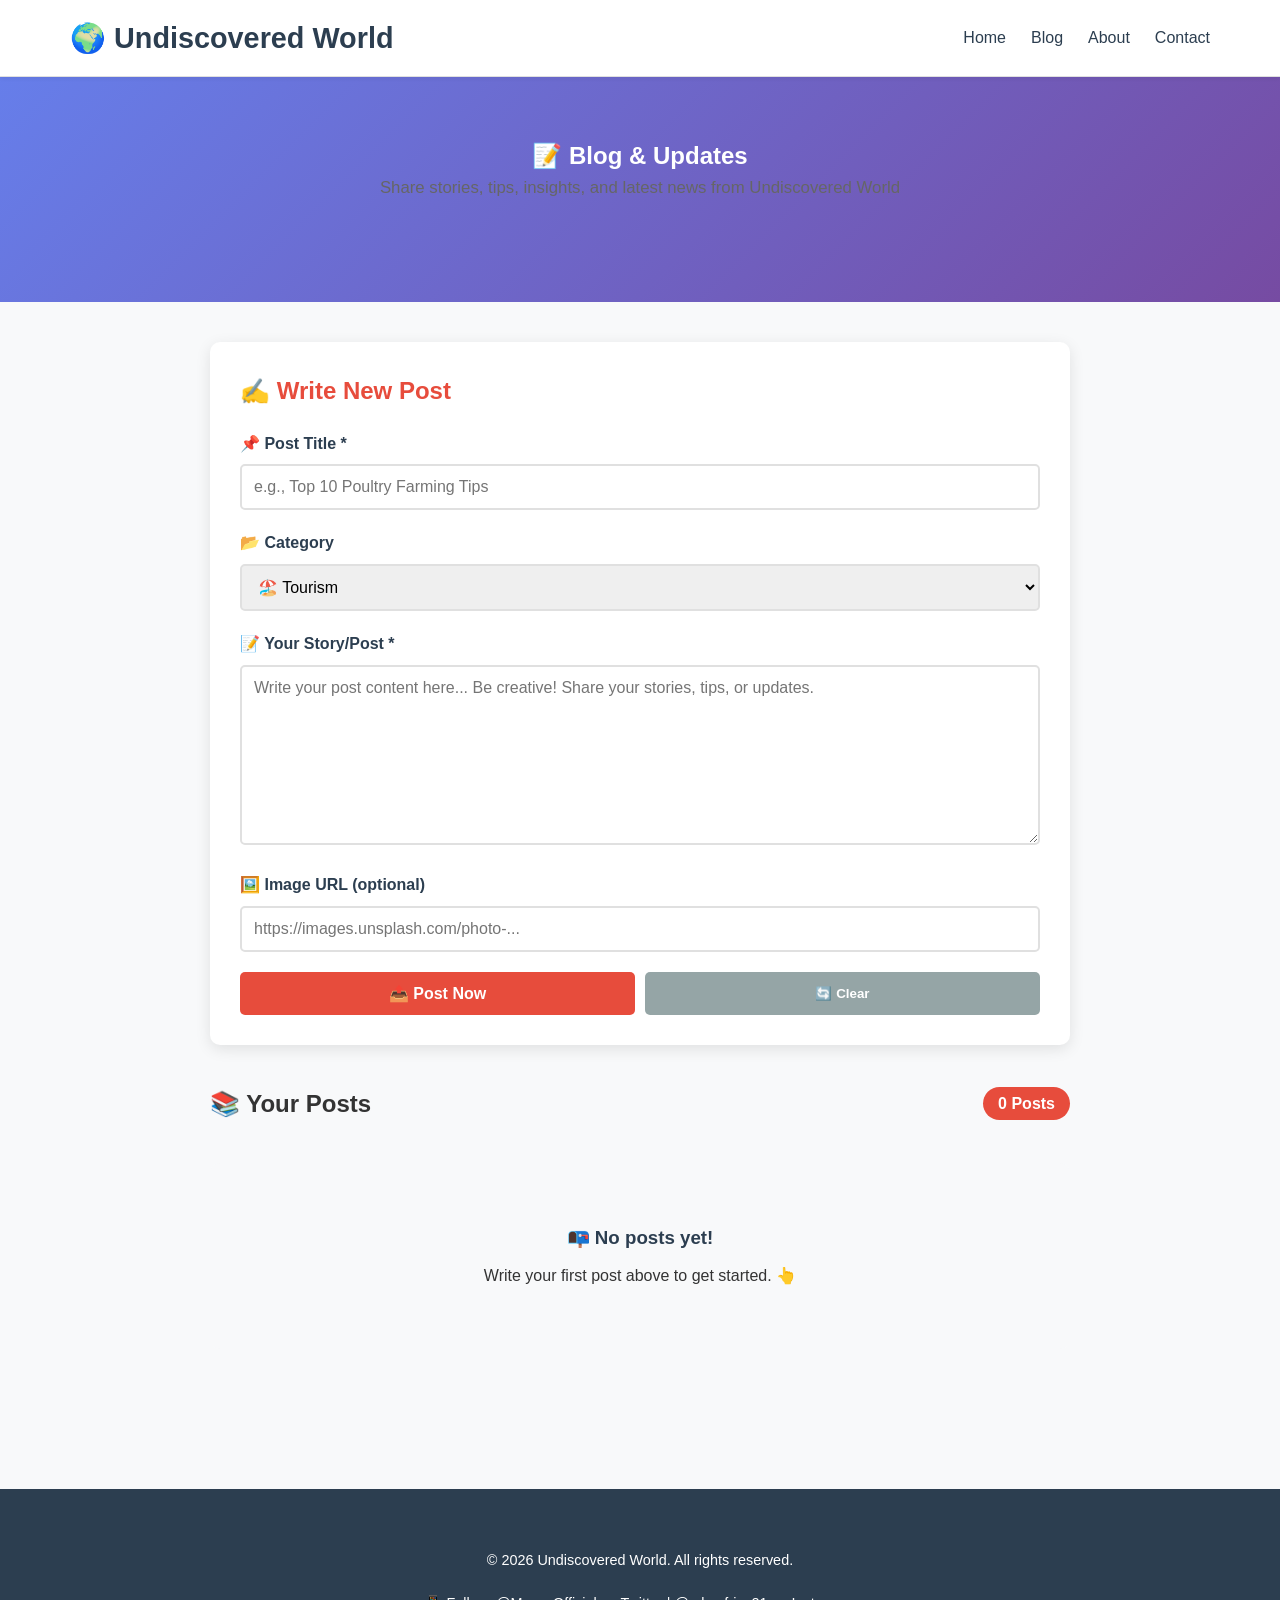
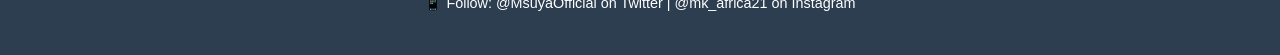
<file: blog.html>
<!DOCTYPE html>
<html lang="en">

<head>
    <meta charset="UTF-8">
    <meta name="viewport" content="width=device-width, initial-scale=1.0">
    <title>Blog - Undiscovered World</title>
    <link rel="stylesheet" href="styles.css">
    <style>
        .blog-hero {
            background: linear-gradient(135deg, #667eea 0%, #764ba2 100%);
            color: white;
            padding: 60px 30px;
            text-align: center;
            animation: fadeInDown 0.8s ease-out;
        }

        .blog-container {
            max-width: 900px;
            margin: 0 auto;
            padding: 40px 20px;
        }

        /* New Post Form */
        .new-post-form {
            background: white;
            padding: 30px;
            border-radius: 10px;
            margin-bottom: 40px;
            box-shadow: 0 4px 15px rgba(0, 0, 0, 0.1);
            animation: slideUp 0.6s ease-out;
        }

        .new-post-form h2 {
            color: #e74c3c;
            margin-bottom: 20px;
            display: flex;
            align-items: center;
            gap: 10px;
        }

        .form-group {
            margin-bottom: 20px;
            animation: slideUp 0.6s ease-out;
        }

        .form-group:nth-child(2) {
            animation-delay: 0.1s;
        }

        .form-group:nth-child(3) {
            animation-delay: 0.2s;
        }

        .form-group:nth-child(4) {
            animation-delay: 0.3s;
        }

        .form-group:nth-child(5) {
            animation-delay: 0.4s;
        }

        .form-group label {
            display: block;
            margin-bottom: 8px;
            font-weight: 600;
            color: #2c3e50;
        }

        .form-group input[type="text"],
        .form-group textarea,
        .form-group select {
            width: 100%;
            padding: 12px;
            border: 2px solid #e0e0e0;
            border-radius: 5px;
            font-size: 1rem;
            font-family: inherit;
            transition: border-color 0.3s;
        }

        .form-group input[type="text"]:focus,
        .form-group textarea:focus,
        .form-group select:focus {
            outline: none;
            border-color: #e74c3c;
            box-shadow: 0 0 0 3px rgba(231, 76, 60, 0.1);
        }

        .form-group textarea {
            resize: vertical;
            min-height: 180px;
        }

        .form-actions {
            display: flex;
            gap: 10px;
            margin-top: 20px;
        }

        .btn-post {
            flex: 1;
            padding: 12px 20px;
            background: #e74c3c;
            color: white;
            border: none;
            border-radius: 5px;
            cursor: pointer;
            font-weight: 600;
            font-size: 1rem;
            transition: all 0.3s;
            animation: glow 2s infinite;
        }

        .btn-post:hover {
            background: #c0392b;
            animation: heartbeat 0.6s ease-in-out;
        }

        .btn-reset {
            flex: 1;
            padding: 12px 20px;
            background: #95a5a6;
            color: white;
            border: none;
            border-radius: 5px;
            cursor: pointer;
            font-weight: 600;
        }

        .btn-reset:hover {
            background: #7f8c8d;
        }

        /* Posts Display */
        .posts-header {
            display: flex;
            justify-content: space-between;
            align-items: center;
            margin-bottom: 30px;
            flex-wrap: wrap;
            gap: 15px;
        }

        .posts-count {
            background: #e74c3c;
            color: white;
            padding: 8px 15px;
            border-radius: 20px;
            font-weight: 600;
        }

        .sort-select {
            padding: 8px 12px;
            border: 2px solid #e0e0e0;
            border-radius: 5px;
            cursor: pointer;
        }

        .blog-post {
            background: white;
            padding: 30px;
            border-radius: 10px;
            margin-bottom: 25px;
            box-shadow: 0 4px 10px rgba(0, 0, 0, 0.1);
            transition: all 0.3s;
            animation: zoomIn 0.5s ease-out;
            border-left: 5px solid #e74c3c;
        }

        .blog-post:hover {
            transform: translateY(-5px);
            box-shadow: 0 8px 20px rgba(0, 0, 0, 0.15);
        }

        .blog-post-header {
            margin-bottom: 15px;
        }

        .blog-post h2 {
            color: #2c3e50;
            margin: 0 0 8px 0;
            font-size: 1.6rem;
        }

        .blog-post-meta {
            display: flex;
            justify-content: space-between;
            align-items: center;
            flex-wrap: wrap;
            gap: 10px;
            font-size: 0.9rem;
            color: #999;
        }

        .blog-post-date {
            background: #ecf0f1;
            padding: 4px 10px;
            border-radius: 3px;
        }

        .blog-post-category {
            background: #e74c3c;
            color: white;
            padding: 4px 10px;
            border-radius: 3px;
            font-size: 0.85rem;
        }

        .blog-post-content {
            margin: 20px 0;
            line-height: 1.8;
            color: #333;
            font-size: 1.05rem;
        }

        .blog-post img {
            width: 100%;
            height: auto;
            border-radius: 8px;
            margin-bottom: 20px;
            max-height: 400px;
            object-fit: cover;
        }

        .blog-post-actions {
            display: flex;
            gap: 10px;
            margin-top: 20px;
            padding-top: 20px;
            border-top: 1px solid #e0e0e0;
        }

        .btn-edit {
            padding: 8px 15px;
            background: #3498db;
            color: white;
            border: none;
            border-radius: 5px;
            cursor: pointer;
            flex: 1;
            transition: all 0.3s;
        }

        .btn-edit:hover {
            background: #2980b9;
        }

        .btn-delete {
            padding: 8px 15px;
            background: #e74c3c;
            color: white;
            border: none;
            border-radius: 5px;
            cursor: pointer;
            flex: 1;
            transition: all 0.3s;
        }

        .btn-delete:hover {
            background: #c0392b;
        }

        .no-posts {
            text-align: center;
            padding: 40px;
            color: #999;
        }

        .no-posts p {
            font-size: 1.1rem;
        }

        /* Empty State */
        .empty-state {
            text-align: center;
            padding: 60px 20px;
            background: #f8f9fa;
            border-radius: 10px;
            margin: 40px 0;
        }

        .empty-state h3 {
            color: #2c3e50;
            margin-bottom: 10px;
        }

        /* Modal for edit */
        .modal {
            display: none;
            position: fixed;
            z-index: 1000;
            left: 0;
            top: 0;
            width: 100%;
            height: 100%;
            background-color: rgba(0, 0, 0, 0.5);
            animation: fadeIn 0.3s;
        }

        .modal-content {
            background-color: #fefefe;
            margin: 50px auto;
            padding: 30px;
            border-radius: 10px;
            width: 90%;
            max-width: 600px;
            max-height: 90vh;
            overflow-y: auto;
            animation: slideUp 0.3s;
        }

        .modal-header {
            display: flex;
            justify-content: space-between;
            align-items: center;
            margin-bottom: 20px;
        }

        .modal-header h2 {
            margin: 0;
            color: #e74c3c;
        }

        .close-modal {
            font-size: 2rem;
            font-weight: bold;
            cursor: pointer;
            color: #999;
        }

        .close-modal:hover {
            color: #2c3e50;
        }

        /* Responsive */
        @media (max-width: 768px) {
            .blog-container {
                padding: 20px 10px;
            }

            .new-post-form {
                padding: 20px;
            }

            .blog-post {
                padding: 20px;
            }

            .blog-post h2 {
                font-size: 1.3rem;
            }

            .form-actions {
                flex-direction: column;
            }

            .posts-header {
                flex-direction: column;
                align-items: flex-start;
            }

            .blog-post-meta {
                flex-direction: column;
                align-items: flex-start;
            }
        }

        @keyframes fadeInDown {
            from {
                opacity: 0;
                transform: translateY(-30px);
            }

            to {
                opacity: 1;
                transform: translateY(0);
            }
        }

        @keyframes slideUp {
            from {
                opacity: 0;
                transform: translateY(30px);
            }

            to {
                opacity: 1;
                transform: translateY(0);
            }
        }

        @keyframes zoomIn {
            from {
                opacity: 0;
                transform: scale(0.9);
            }

            to {
                opacity: 1;
                transform: scale(1);
            }
        }

        @keyframes fadeIn {
            from {
                opacity: 0;
            }

            to {
                opacity: 1;
            }
        }

        @keyframes glow {

            0%,
            100% {
                box-shadow: 0 0 5px rgba(231, 76, 60, 0.5);
            }

            50% {
                box-shadow: 0 0 20px rgba(231, 76, 60, 0.9);
            }
        }

        @keyframes heartbeat {

            0%,
            100% {
                transform: scale(1);
            }

            25% {
                transform: scale(1.1);
            }

            50% {
                transform: scale(1);
            }
        }
    </style>
</head>

<body>

    <!-- Header -->
    <header class="header">
        <div class="container">
            <h1 class="logo">🌍 Undiscovered World</h1>
            <nav>
                <ul class="nav-links">
                    <li><a href="index.html">Home</a></li>
                    <li><a href="blog.html">Blog</a></li>
                    <li><a href="about.html">About</a></li>
                    <li><a href="contact.html">Contact</a></li>
                </ul>
            </nav>
        </div>
    </header>

    <!-- Hero Section -->
    <section class="blog-hero">
        <div class="container">
            <h1>📝 Blog & Updates</h1>
            <p>Share stories, tips, insights, and latest news from Undiscovered World</p>
        </div>
    </section>

    <!-- Main Content -->
    <div class="blog-container">

        <!-- Write New Post Form -->
        <div class="new-post-form">
            <h2>✍️ Write New Post</h2>
            <form id="blogForm" onsubmit="addPost(event)">

                <div class="form-group">
                    <label for="postTitle">📌 Post Title *</label>
                    <input type="text" id="postTitle" placeholder="e.g., Top 10 Poultry Farming Tips" required>
                </div>

                <div class="form-group">
                    <label for="postCategory">📂 Category</label>
                    <select id="postCategory">
                        <option value="Tourism">🏖️ Tourism</option>
                        <option value="Culture">🎭 Culture</option>
                        <option value="Food">🍽️ Food & Cuisine</option>
                        <option value="Poultry">🐔 Poultry & Livestock</option>
                        <option value="Language">🗣️ Language</option>
                        <option value="Update">📰 Update</option>
                        <option value="Other">✨ Other</option>
                    </select>
                </div>

                <div class="form-group">
                    <label for="postContent">📝 Your Story/Post *</label>
                    <textarea id="postContent"
                        placeholder="Write your post content here... Be creative! Share your stories, tips, or updates."
                        required></textarea>
                </div>

                <div class="form-group">
                    <label for="postImage">🖼️ Image URL (optional)</label>
                    <input type="text" id="postImage" placeholder="https://images.unsplash.com/photo-...">
                </div>

                <div class="form-actions">
                    <button type="submit" class="btn-post">📤 Post Now</button>
                    <button type="reset" class="btn-reset">🔄 Clear</button>
                </div>
            </form>
        </div>

        <!-- Posts Section -->
        <div id="postsSection">
            <div class="posts-header">
                <h2 style="margin: 0;">📚 Your Posts</h2>
                <div>
                    <span class="posts-count"><span id="postsCount">0</span> Posts</span>
                </div>
            </div>

            <div id="postsContainer"></div>

            <div class="empty-state" id="emptyState" style="display: none;">
                <h3>📭 No posts yet!</h3>
                <p>Write your first post above to get started. 👆</p>
            </div>
        </div>

    </div>

    <!-- Footer -->
    <footer style="background: #2c3e50; color: white; padding: 40px 30px; text-align: center; margin-top: 60px;">
        <p>&copy; 2026 Undiscovered World. All rights reserved.</p>
        <p>📱 Follow: @MsuyaOfficial on Twitter | @mk_africa21 on Instagram</p>
    </footer>

    <!-- Edit Modal -->
    <div id="editModal" class="modal">
        <div class="modal-content">
            <div class="modal-header">
                <h2>✏️ Edit Post</h2>
                <span class="close-modal" onclick="closeModal()">&times;</span>
            </div>
            <form id="editForm" onsubmit="saveEdit(event)">
                <div class="form-group">
                    <label for="editTitle">Title</label>
                    <input type="text" id="editTitle" required>
                </div>
                <div class="form-group">
                    <label for="editCategory">Category</label>
                    <select id="editCategory">
                        <option value="Tourism">Tourism</option>
                        <option value="Culture">Culture</option>
                        <option value="Food">Food</option>
                        <option value="Poultry">Poultry</option>
                        <option value="Language">Language</option>
                        <option value="Update">Update</option>
                        <option value="Other">Other</option>
                    </select>
                </div>
                <div class="form-group">
                    <label for="editContent">Content</label>
                    <textarea id="editContent" required></textarea>
                </div>
                <div class="form-group">
                    <label for="editImage">Image URL</label>
                    <input type="text" id="editImage">
                </div>
                <div class="form-actions">
                    <button type="submit" class="btn-post">💾 Save Changes</button>
                    <button type="button" class="btn-reset" onclick="closeModal()">❌ Cancel</button>
                </div>
            </form>
        </div>
    </div>

    <script>
        let editingPostId = null;
        const getCategoryEmoji = (cat) => {
            const emojis = {
                'Tourism': '🏖️',
                'Culture': '🎭',
                'Food': '🍽️',
                'Poultry': '🐔',
                'Language': '🗣️',
                'Update': '📰',
                'Other': '✨'
            };
            return emojis[cat] || '📝';
        };

        // Load posts from localStorage
        function loadPosts() {
            const posts = JSON.parse(localStorage.getItem('blogPosts')) || [];
            const container = document.getElementById('postsContainer');
            const count = document.getElementById('postsCount');
            const emptyState = document.getElementById('emptyState');

            container.innerHTML = '';
            count.textContent = posts.length;

            if (posts.length === 0) {
                emptyState.style.display = 'block';
                return;
            }

            emptyState.style.display = 'none';

            posts.forEach((post, index) => {
                const postEl = document.createElement('div');
                postEl.className = 'blog-post';
                postEl.style.animationDelay = `${index * 0.1}s`;
                postEl.innerHTML = `
                    <div class="blog-post-header">
                        <h2>${escapeHtml(post.title)}</h2>
                        <div class="blog-post-meta">
                            <span class="blog-post-date">📅 ${post.date}</span>
                            <span class="blog-post-category">${getCategoryEmoji(post.category)} ${post.category}</span>
                        </div>
                    </div>
                    ${post.image ? `<img src="${post.image}" alt="Post image" onerror="this.src='https://via.placeholder.com/600x300?text=Image+Error'">` : ''}
                    <div class="blog-post-content">
                        ${post.content.replace(/\n/g, '<br>')}
                    </div>
                    <div class="blog-post-actions">
                        <button class="btn-edit" onclick="editPost('${post.id}')">✏️ Edit</button>
                        <button class="btn-delete" onclick="deletePost('${post.id}')">🗑️ Delete</button>
                    </div>
                `;
                container.appendChild(postEl);
            });
        }

        // Add new post
        function addPost(event) {
            event.preventDefault();

            const title = document.getElementById('postTitle').value.trim();
            const category = document.getElementById('postCategory').value;
            const content = document.getElementById('postContent').value.trim();
            const image = document.getElementById('postImage').value.trim();
            const date = new Date().toLocaleDateString('en-US', {
                year: 'numeric',
                month: 'short',
                day: 'numeric'
            });
            const id = Date.now().toString();

            if (!title || !content) {
                alert('Please fill in title and content!');
                return;
            }

            let posts = JSON.parse(localStorage.getItem('blogPosts')) || [];
            posts.unshift({ id, title, category, content, image, date });
            localStorage.setItem('blogPosts', JSON.stringify(posts));

            document.getElementById('blogForm').reset();
            alert('🎉 Post published successfully!');
            loadPosts();
        }

        // Edit post
        function editPost(id) {
            const posts = JSON.parse(localStorage.getItem('blogPosts')) || [];
            const post = posts.find(p => p.id === id);

            if (post) {
                editingPostId = id;
                document.getElementById('editTitle').value = post.title;
                document.getElementById('editCategory').value = post.category;
                document.getElementById('editContent').value = post.content;
                document.getElementById('editImage').value = post.image || '';
                document.getElementById('editModal').style.display = 'block';
            }
        }

        // Save edit
        function saveEdit(event) {
            event.preventDefault();

            const posts = JSON.parse(localStorage.getItem('blogPosts')) || [];
            const postIndex = posts.findIndex(p => p.id === editingPostId);

            if (postIndex > -1) {
                posts[postIndex].title = document.getElementById('editTitle').value;
                posts[postIndex].category = document.getElementById('editCategory').value;
                posts[postIndex].content = document.getElementById('editContent').value;
                posts[postIndex].image = document.getElementById('editImage').value;

                localStorage.setItem('blogPosts', JSON.stringify(posts));
                closeModal();
                alert('✅ Post updated successfully!');
                loadPosts();
            }
        }

        // Delete post
        function deletePost(id) {
            if (confirm('⚠️ Are you sure you want to delete this post?')) {
                let posts = JSON.parse(localStorage.getItem('blogPosts')) || [];
                posts = posts.filter(p => p.id !== id);
                localStorage.setItem('blogPosts', JSON.stringify(posts));
                alert('🗑️ Post deleted!');
                loadPosts();
            }
        }

        // Modal functions
        function closeModal() {
            document.getElementById('editModal').style.display = 'none';
            editingPostId = null;
        }

        window.onclick = function (event) {
            const modal = document.getElementById('editModal');
            if (event.target === modal) {
                closeModal();
            }
        }

        // Escape HTML
        function escapeHtml(text) {
            const div = document.createElement('div');
            div.textContent = text;
            return div.innerHTML;
        }

        // Initial load
        loadPosts();
    </script>

</body>

</html>
</file>
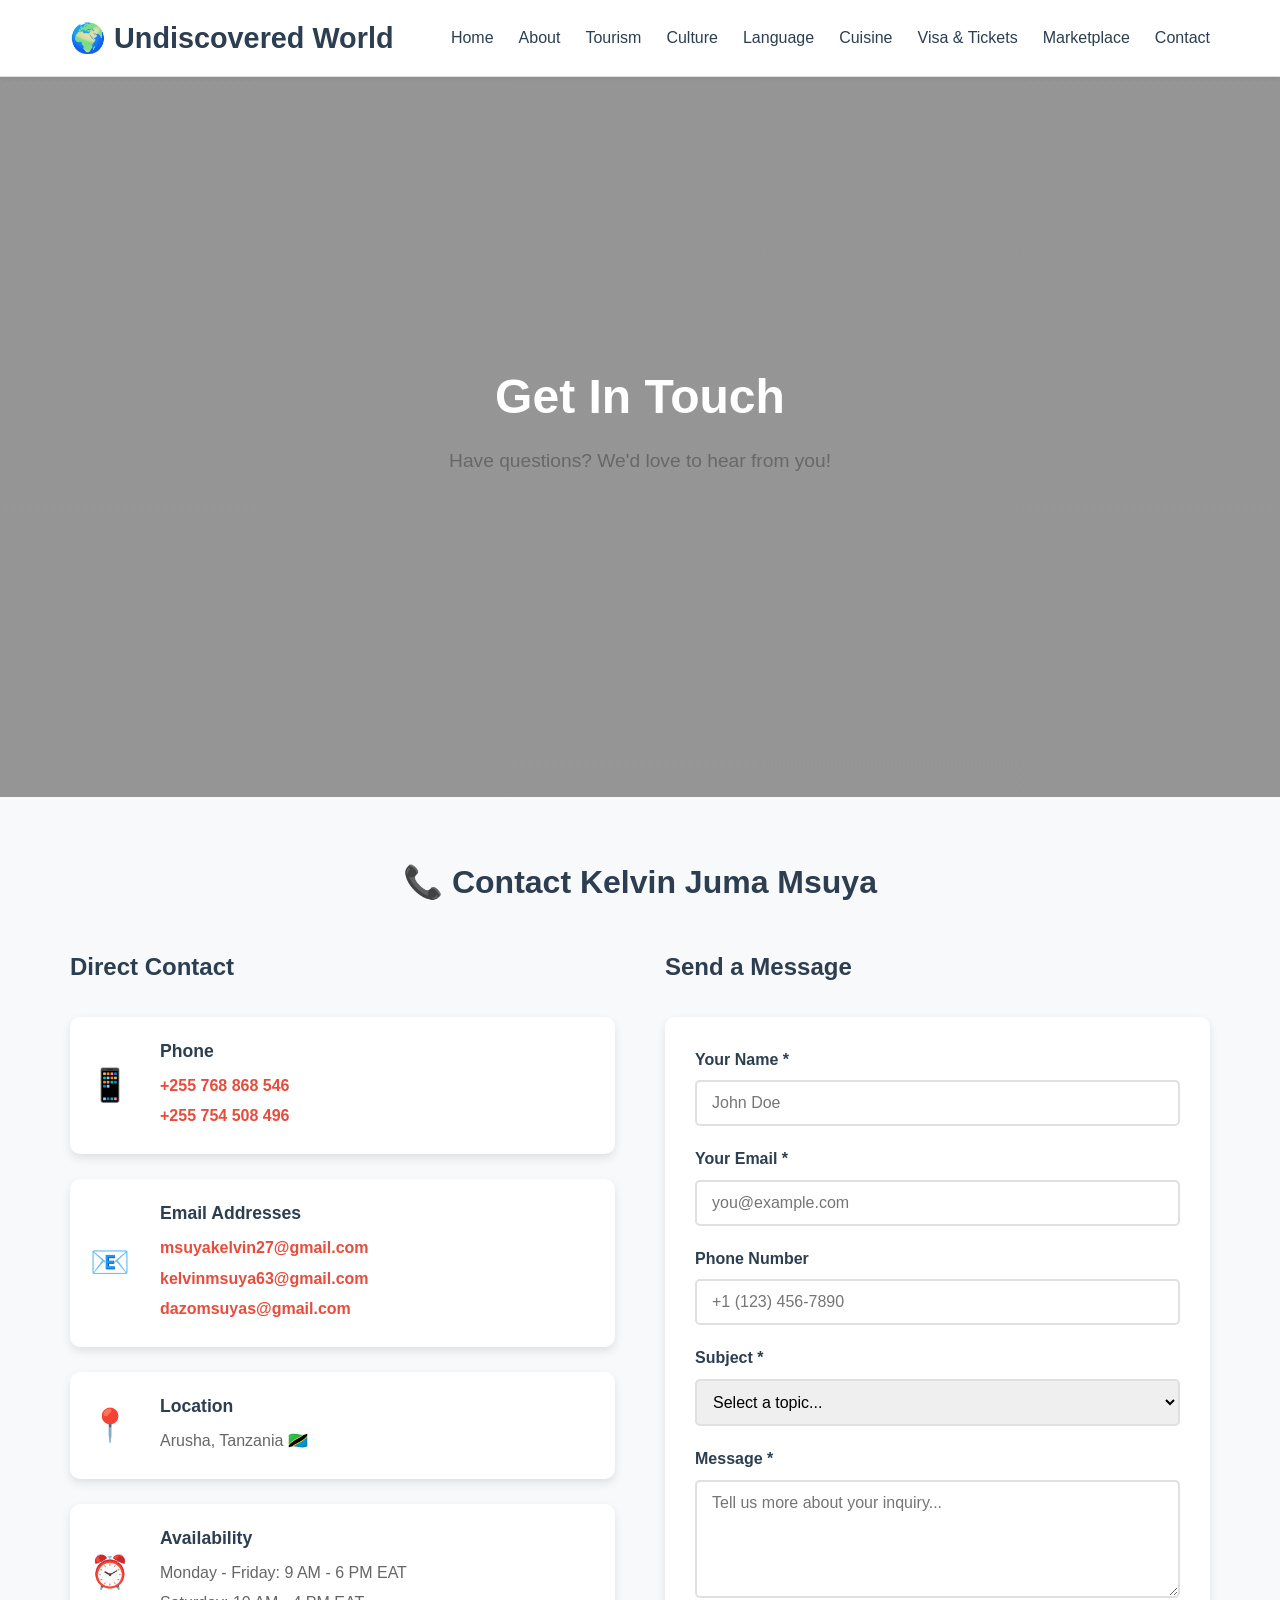
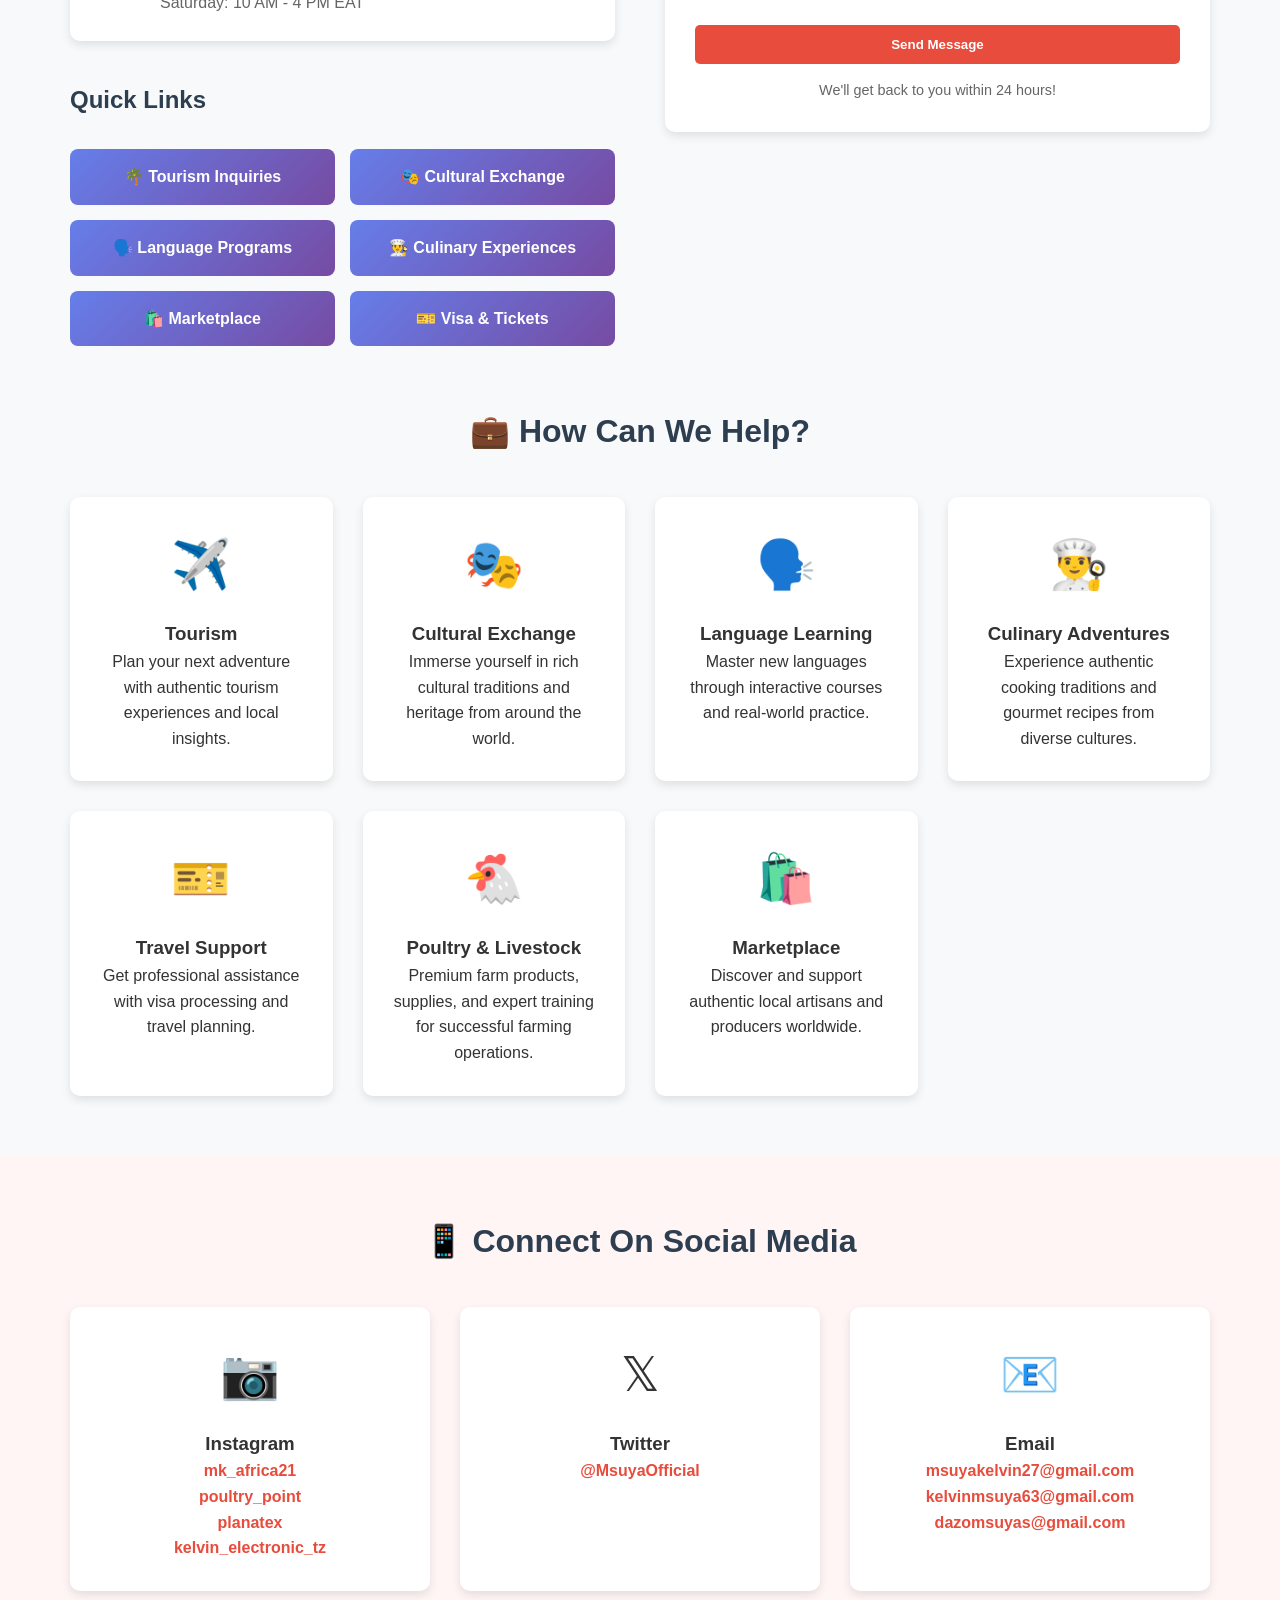
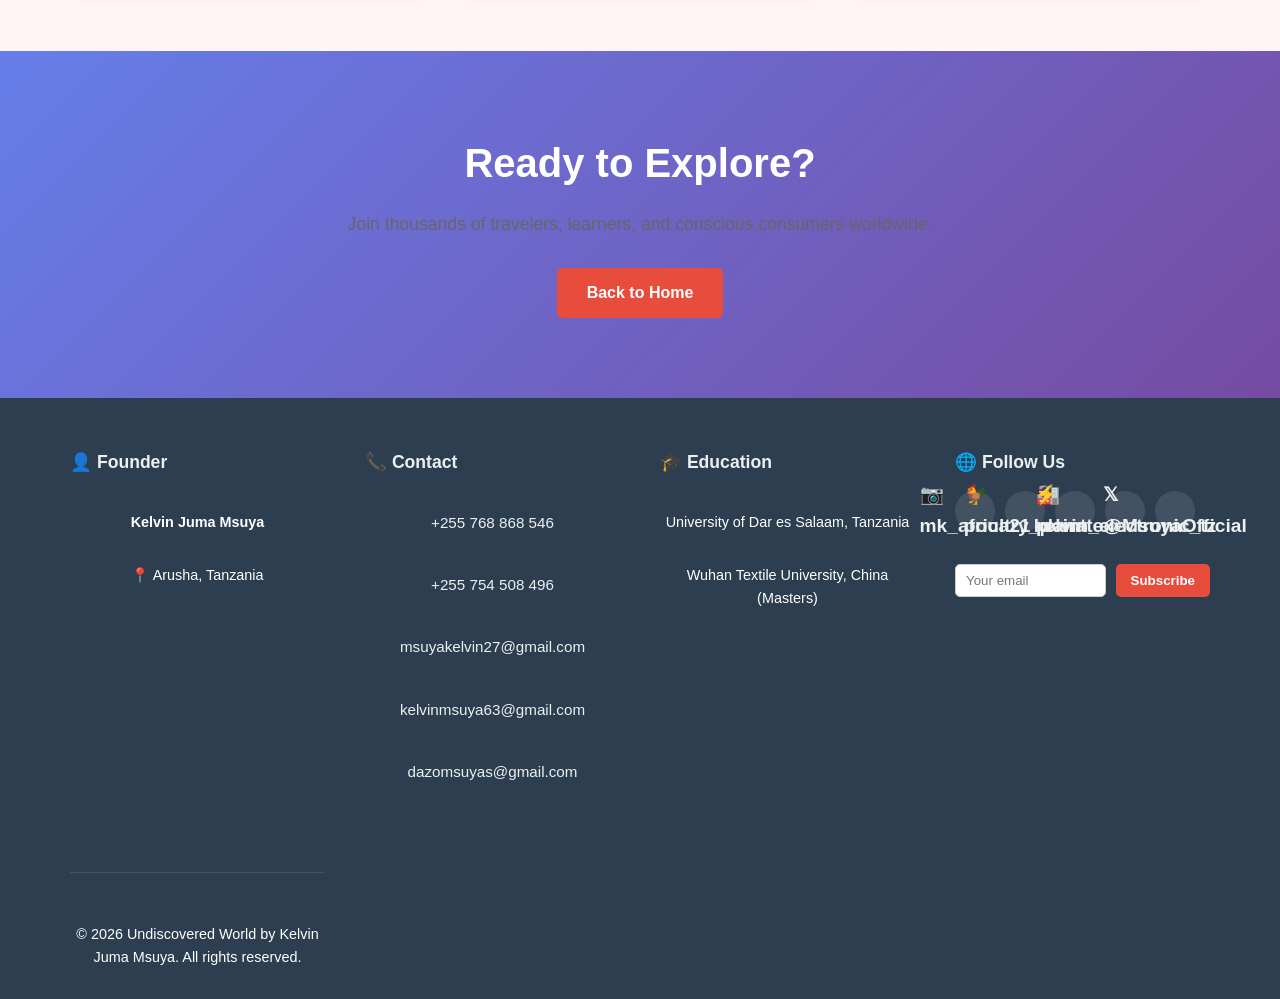
<file: contact.html>
<!DOCTYPE html>
<html lang="en">

<head>
    <meta charset="UTF-8">
    <meta name="viewport" content="width=device-width, initial-scale=1.0">
    <meta name="description"
        content="Contact Kelvin Juma Msuya - Get in touch for tourism, cultural exchange, or business inquiries.">
    <meta name="keywords" content="Contact, Support, Inquiry, Kelvin Msuya">
    <meta name="author" content="Kelvin Juma Msuya">
    <title>Contact Us | Undiscovered World</title>
    <link rel="stylesheet" href="styles.css">
</head>

<body>
    <!-- Header -->
    <header class="header">
        <div class="container">
            <h1 class="logo">🌍 Undiscovered World</h1>
            <nav>
                <ul class="nav-links">
                    <li><a href="index.html">Home</a></li>
                    <li><a href="about.html">About</a></li>
                    <li><a href="index.html#tourism">Tourism</a></li>
                    <li><a href="index.html#culture">Culture</a></li>
                    <li><a href="index.html#language">Language</a></li>
                    <li><a href="index.html#cooking">Cuisine</a></li>
                    <li><a href="index.html#tickets">Visa & Tickets</a></li>
                    <li><a href="index.html#shop">Marketplace</a></li>
                    <li><a href="contact.html">Contact</a></li>
                </ul>
            </nav>
        </div>
    </header>

    <!-- Hero Section -->
    <section class="hero"
        style="background: linear-gradient(rgba(0, 0, 0, 0.4), rgba(0, 0, 0, 0.4)), url('https://images.unsplash.com/photo-1552664730-d307ca884978?w=1920&h=1080&fit=crop') center/cover no-repeat;">
        <div class="hero-content">
            <h2>Get In Touch</h2>
            <p>Have questions? We'd love to hear from you!</p>
        </div>
    </section>

    <!-- Contact Section -->
    <section class="contact-section">
        <div class="container">
            <h2 class="section-title">📞 Contact Kelvin Juma Msuya</h2>

            <div class="contact-wrapper">
                <!-- Contact Info -->
                <div class="contact-info">
                    <h3>Direct Contact</h3>

                    <div class="contact-card">
                        <div class="contact-icon">📱</div>
                        <div class="contact-detail">
                            <h4>Phone</h4>
                            <p><a href="tel:+255768868546">+255 768 868 546</a></p>
                            <p><a href="tel:+255754508496">+255 754 508 496</a></p>
                        </div>
                    </div>

                    <div class="contact-card">
                        <div class="contact-icon">📧</div>
                        <div class="contact-detail">
                            <h4>Email Addresses</h4>
                            <p><a href="mailto:msuyakelvin27@gmail.com">msuyakelvin27@gmail.com</a></p>
                            <p><a href="mailto:kelvinmsuya63@gmail.com">kelvinmsuya63@gmail.com</a></p>
                            <p><a href="mailto:dazomsuyas@gmail.com">dazomsuyas@gmail.com</a></p>
                        </div>
                    </div>

                    <div class="contact-card">
                        <div class="contact-icon">📍</div>
                        <div class="contact-detail">
                            <h4>Location</h4>
                            <p>Arusha, Tanzania 🇹🇿</p>
                        </div>
                    </div>

                    <div class="contact-card">
                        <div class="contact-icon">⏰</div>
                        <div class="contact-detail">
                            <h4>Availability</h4>
                            <p>Monday - Friday: 9 AM - 6 PM EAT</p>
                            <p>Saturday: 10 AM - 4 PM EAT</p>
                        </div>
                    </div>

                    <h3 style="margin-top: 40px;">Quick Links</h3>
                    <div class="quick-links">
                        <a href="index.html#tourism" class="link-item">🌴 Tourism Inquiries</a>
                        <a href="index.html#culture" class="link-item">🎭 Cultural Exchange</a>
                        <a href="index.html#language" class="link-item">🗣️ Language Programs</a>
                        <a href="index.html#cooking" class="link-item">👨‍🍳 Culinary Experiences</a>
                        <a href="index.html#shop" class="link-item">🛍️ Marketplace</a>
                        <a href="index.html#tickets" class="link-item">🎫 Visa & Tickets</a>
                    </div>
                </div>

                <!-- Contact Form -->
                <div class="contact-form-wrapper">
                    <h3>Send a Message</h3>
                    <form class="contact-form">
                        <div class="form-group">
                            <label for="name">Your Name *</label>
                            <input type="text" id="name" name="name" required placeholder="John Doe">
                        </div>

                        <div class="form-group">
                            <label for="email">Your Email *</label>
                            <input type="email" id="email" name="email" required placeholder="you@example.com">
                        </div>

                        <div class="form-group">
                            <label for="phone">Phone Number</label>
                            <input type="tel" id="phone" name="phone" placeholder="+1 (123) 456-7890">
                        </div>

                        <div class="form-group">
                            <label for="subject">Subject *</label>
                            <select id="subject" name="subject" required>
                                <option value="">Select a topic...</option>
                                <option value="tourism">Tourism Inquiry</option>
                                <option value="culture">Cultural Exchange</option>
                                <option value="language">Language Program</option>
                                <option value="cooking">Culinary Experience</option>
                                <option value="poultry">Poultry & Livestock</option>
                                <option value="marketplace">Marketplace</option>
                                <option value="visa">Visa & Tickets</option>
                                <option value="partnership">Partnership Opportunity</option>
                                <option value="other">Other</option>
                            </select>
                        </div>

                        <div class="form-group">
                            <label for="message">Message *</label>
                            <textarea id="message" name="message" rows="5" required
                                placeholder="Tell us more about your inquiry..."></textarea>
                        </div>

                        <button type="submit" class="btn-primary">Send Message</button>
                        <p class="form-note">We'll get back to you within 24 hours!</p>
                    </form>
                </div>
            </div>

            <!-- Services Overview -->
            <h2 class="section-title" style="margin-top: 60px;">💼 How Can We Help?</h2>

            <div class="services-grid">
                <div class="service-item">
                    <div class="service-icon">✈️</div>
                    <h3>Tourism</h3>
                    <p>Plan your next adventure with authentic tourism experiences and local insights.</p>
                </div>

                <div class="service-item">
                    <div class="service-icon">🎭</div>
                    <h3>Cultural Exchange</h3>
                    <p>Immerse yourself in rich cultural traditions and heritage from around the world.</p>
                </div>

                <div class="service-item">
                    <div class="service-icon">🗣️</div>
                    <h3>Language Learning</h3>
                    <p>Master new languages through interactive courses and real-world practice.</p>
                </div>

                <div class="service-item">
                    <div class="service-icon">👨‍🍳</div>
                    <h3>Culinary Adventures</h3>
                    <p>Experience authentic cooking traditions and gourmet recipes from diverse cultures.</p>
                </div>

                <div class="service-item">
                    <div class="service-icon">🎫</div>
                    <h3>Travel Support</h3>
                    <p>Get professional assistance with visa processing and travel planning.</p>
                </div>

                <div class="service-item">
                    <div class="service-icon">🐔</div>
                    <h3>Poultry & Livestock</h3>
                    <p>Premium farm products, supplies, and expert training for successful farming operations.</p>
                </div>

                <div class="service-item">
                    <div class="service-icon">🛍️</div>
                    <h3>Marketplace</h3>
                    <p>Discover and support authentic local artisans and producers worldwide.</p>
                </div>
            </div>
        </div>
    </section>

    <!-- Social Media Section -->
    <section class="contact-section" style="background-color: #fff5f5;">
        <div class="container">
            <h2 class="section-title">📱 Connect On Social Media</h2>
            <div class="services-grid">
                <div class="service-item">
                    <div class="service-icon">📷</div>
                    <h3>Instagram</h3>
                    <p><a href="https://instagram.com/mk_africa21" target="_blank" class="social-link">mk_africa21</a></p>
                    <p><a href="https://instagram.com/poultry_point" target="_blank" class="social-link">poultry_point</a></p>
                    <p><a href="https://instagram.com/planatex" target="_blank" class="social-link">planatex</a></p>
                    <p><a href="https://instagram.com/kelvin_electronic_tz" target="_blank" class="social-link">kelvin_electronic_tz</a></p>
                </div>

                <div class="service-item">
                    <div class="service-icon">𝕏</div>
                    <h3>Twitter</h3>
                    <p><a href="https://twitter.com/MsuyaOfficial" target="_blank" class="social-link">@MsuyaOfficial</a></p>
                </div>

                <div class="service-item">
                    <div class="service-icon">📧</div>
                    <h3>Email</h3>
                    <p><a href="mailto:msuyakelvin27@gmail.com" class="social-link">msuyakelvin27@gmail.com</a></p>
                    <p><a href="mailto:kelvinmsuya63@gmail.com" class="social-link">kelvinmsuya63@gmail.com</a></p>
                    <p><a href="mailto:dazomsuyas@gmail.com" class="social-link">dazomsuyas@gmail.com</a></p>
                </div>
            </div>
        </div>
    </section>

    <!-- Call To Action -->
    <section class="cta">
        <div class="container">
            <h2>Ready to Explore?</h2>
            <p>Join thousands of travelers, learners, and conscious consumers worldwide.</p>
            <a href="index.html" class="btn-primary">Back to Home</a>
        </div>
    </section>

    <!-- Footer -->
    <footer class="footer">
        <div class="container">
            <div class="footer-section">
                <h4>👤 Founder</h4>
                <p><strong>Kelvin Juma Msuya</strong></p>
                <p>📍 Arusha, Tanzania</p>
            </div>

            <div class="footer-section">
                <h4>📞 Contact</h4>
                <p><a href="tel:+255768868546">+255 768 868 546</a></p>
                <p><a href="tel:+255754508496">+255 754 508 496</a></p>
                <p><a href="mailto:msuyakelvin27@gmail.com">msuyakelvin27@gmail.com</a></p>
                <p><a href="mailto:kelvinmsuya63@gmail.com">kelvinmsuya63@gmail.com</a></p>
                <p><a href="mailto:dazomsuyas@gmail.com">dazomsuyas@gmail.com</a></p>
            </div>

            <div class="footer-section">
                <h4>🎓 Education</h4>
                <p>University of Dar es Salaam, Tanzania</p>
                <p>Wuhan Textile University, China (Masters)</p>
            </div>

            <div class="footer-section">
                <h4>🌐 Follow Us</h4>
                <div class="social-icons">
                    <a href="https://instagram.com/mk_africa21" target="_blank" aria-label="Instagram">📷 mk_africa21</a>
                    <a href="https://instagram.com/poultry_point" target="_blank" aria-label="Instagram">🐓 poultry_point</a>
                    <a href="https://instagram.com/planatex" target="_blank" aria-label="Instagram">🏭 planatex</a>
                    <a href="https://instagram.com/kelvin_electronic_tz" target="_blank" aria-label="Instagram">⚡ kelvin_electronic_tz</a>
                    <a href="https://twitter.com/MsuyaOfficial" target="_blank" aria-label="Twitter">𝕏 @MsuyaOfficial</a>
                </div>
                <form class="subscribe-form">
                    <input type="email" placeholder="Your email" required>
                    <button type="submit">Subscribe</button>
                </form>
            </div>

            <div class="footer-bottom">
                <p>&copy; <span data-year></span> Undiscovered World by Kelvin Juma Msuya. All rights reserved.</p>
            </div>
        </div>
    </footer>

    <script src="main.js"></script>
</body>

</html>
</file>
<file: styles.css>
/* ==============================
   GLOBAL RESET & BASE STYLES
   ============================== */
html {
    scroll-behavior: smooth;
}

* {
    margin: 0;
    padding: 0;
    box-sizing: border-box;
    font-family: 'Segoe UI', Tahoma, Geneva, Verdana, sans-serif;
}

body {
    background-color: #f8f9fa;
    color: #333;
    line-height: 1.6;
    font-size: 16px;
}

a {
    text-decoration: none;
    color: inherit;
}

img {
    max-width: 100%;
    height: auto;
    display: block;
}

.container {
    max-width: 1200px;
    margin: 0 auto;
    padding: 0 30px;
}

/* ==============================
   HEADER & NAVIGATION
   ============================== */
.header {
    background-color: #ffffff;
    border-bottom: 1px solid #e0e0e0;
    padding: 15px 30px;
    position: sticky;
    top: 0;
    z-index: 100;
    box-shadow: 0 2px 4px rgba(0, 0, 0, 0.05);
}

.header .container {
    display: flex;
    justify-content: space-between;
    align-items: center;
}

.logo {
    font-size: 1.8rem;
    font-weight: 700;
    color: #2c3e50;
}

nav ul {
    display: flex;
    gap: 25px;
    list-style: none;
}

nav ul li a {
    font-weight: 500;
    color: #2c3e50;
    transition: color 0.3s, border-color 0.3s;
    padding: 5px 0;
    border-bottom: 2px solid transparent;
}

nav ul li a:hover {
    color: #e74c3c;
    border-bottom-color: #e74c3c;
}

/* ==============================
   HERO SECTION
   ============================== */
.hero {
    background: linear-gradient(rgba(0, 0, 0, 0.4), rgba(0, 0, 0, 0.4)), url('../images/hero-bg.jpg') center/cover no-repeat;
    height: 80vh;
    display: flex;
    align-items: center;
    justify-content: center;
    text-align: center;
    color: #fff;
    position: relative;
    overflow: hidden;
}

.hero-content {
    position: relative;
    z-index: 2;
    max-width: 800px;
    animation: slideUp 0.8s ease;
}

.hero-content h2 {
    font-size: 3rem;
    margin-bottom: 20px;
    font-weight: 700;
    line-height: 1.2;
}

.hero-content p {
    font-size: 1.2rem;
    margin-bottom: 30px;
    opacity: 0.95;
}

@keyframes slideUp {
    from {
        opacity: 0;
        transform: translateY(30px);
    }

    to {
        opacity: 1;
        transform: translateY(0);
    }
}

/* ==============================
   BUTTONS
   ============================== */
.btn-primary,
.btn-secondary {
    display: inline-block;
    padding: 12px 30px;
    border-radius: 5px;
    font-weight: 600;
    transition: all 0.3s ease;
    cursor: pointer;
    border: none;
    text-align: center;
}

.btn-primary {
    background-color: #e74c3c;
    color: #fff;
}

.btn-primary:hover {
    background-color: #c0392b;
    transform: translateY(-2px);
    box-shadow: 0 6px 12px rgba(231, 76, 60, 0.3);
}

.btn-secondary {
    background-color: #3498db;
    color: #fff;
}

.btn-secondary:hover {
    background-color: #2980b9;
    transform: translateY(-2px);
    box-shadow: 0 6px 12px rgba(52, 152, 219, 0.3);
}

/* ==============================
   SECTIONS & CARDS
   ============================== */
section {
    padding: 60px 30px;
}

section h4 {
    color: #2c3e50;
    margin-bottom: 15px;
    font-size: 1.1rem;
}

section>div>p {
    text-align: center;
    color: #666;
    max-width: 800px;
    margin: 0 auto 40px;
    font-size: 1.05rem;
}

.section-title {
    font-size: 2rem;
    font-weight: 700;
    margin-bottom: 40px;
    text-align: center;
    color: #2c3e50;
}

.grid {
    display: grid;
    grid-template-columns: repeat(auto-fit, minmax(280px, 1fr));
    gap: 30px;
    margin-top: 30px;
}

.card {
    background-color: #fff;
    border-radius: 10px;
    overflow: hidden;
    box-shadow: 0 4px 10px rgba(0, 0, 0, 0.1);
    transition: transform 0.3s, box-shadow 0.3s;
}

.card:hover {
    transform: translateY(-8px);
    box-shadow: 0 12px 20px rgba(0, 0, 0, 0.15);
}

.card img {
    width: 100%;
    height: 200px;
    object-fit: cover;
}

.card-content {
    padding: 20px;
}

.card-content h3 {
    font-size: 1.25rem;
    margin-bottom: 10px;
    color: #2c3e50;
}

.card-content p {
    font-size: 0.95rem;
    color: #666;
    line-height: 1.5;
}

/* ==============================
   CAROUSEL CONTAINER
   ============================== */
.carousel-container {
    position: relative;
    display: flex;
    align-items: center;
    gap: 20px;
}

.carousel-btn {
    position: absolute;
    top: 50%;
    transform: translateY(-50%);
    background-color: rgba(44, 62, 80, 0.7);
    color: #fff;
    border: none;
    padding: 10px 15px;
    font-size: 1.5rem;
    cursor: pointer;
    border-radius: 50%;
    z-index: 10;
    transition: background-color 0.3s, transform 0.3s;
    width: 50px;
    height: 50px;
    display: flex;
    align-items: center;
    justify-content: center;
}

.carousel-btn:hover {
    background-color: #e74c3c;
    transform: translateY(-50%) scale(1.1);
}

.carousel-btn.prev {
    left: 10px;
}

.carousel-btn.next {
    right: 10px;
}

.card-container {
    display: flex;
    overflow-x: auto;
    gap: 25px;
    scroll-behavior: smooth;
    padding: 10px 0;
    margin: 0 50px;
}

.card-container::-webkit-scrollbar {
    height: 8px;
}

.card-container::-webkit-scrollbar-track {
    background: #f1f1f1;
    border-radius: 10px;
}

.card-container::-webkit-scrollbar-thumb {
    background: #e74c3c;
    border-radius: 10px;
}

.card-container::-webkit-scrollbar-thumb:hover {
    background: #c0392b;
}

/* ==============================
   SERVICES SECTION
   ============================== */
.services {
    background-color: #f8f9fa;
}

/* ==============================
   TICKETS & VISA SECTION
   ============================== */
.ticket-visa {
    display: grid;
    grid-template-columns: repeat(auto-fit, minmax(250px, 1fr));
    gap: 30px;
    margin-top: 30px;
}

.ticket-card {
    background: linear-gradient(135deg, #667eea 0%, #764ba2 100%);
    color: #fff;
    padding: 30px;
    border-radius: 10px;
    text-align: center;
    transition: transform 0.3s, box-shadow 0.3s;
    box-shadow: 0 4px 10px rgba(0, 0, 0, 0.1);
}

.ticket-card:hover {
    transform: translateY(-8px);
    box-shadow: 0 12px 20px rgba(0, 0, 0, 0.2);
}

.ticket-card h3 {
    font-size: 1.5rem;
    margin-bottom: 10px;
}

.ticket-card p {
    margin-bottom: 15px;
    opacity: 0.9;
}

.ticket-card a {
    display: inline-block;
    padding: 10px 20px;
    background-color: rgba(255, 255, 255, 0.2);
    color: #fff;
    border-radius: 5px;
    transition: background-color 0.3s;
    font-weight: 600;
}

.ticket-card a:hover {
    background-color: rgba(255, 255, 255, 0.3);
}

/* ==============================
   SHOP SECTION
   ============================== */
.shop-items {
    display: grid;
    grid-template-columns: repeat(auto-fit, minmax(250px, 1fr));
    gap: 30px;
    margin: 30px 0 40px;
}

.shop-item {
    background-color: #fff;
    border-radius: 10px;
    overflow: hidden;
    box-shadow: 0 4px 10px rgba(0, 0, 0, 0.1);
    transition: transform 0.3s, box-shadow 0.3s;
    text-align: center;
}

.shop-item:hover {
    transform: translateY(-8px);
    box-shadow: 0 12px 20px rgba(0, 0, 0, 0.15);
}

.shop-item img {
    width: 100%;
    height: 200px;
    object-fit: cover;
}

.shop-item h4 {
    padding: 15px 20px 5px;
    color: #2c3e50;
}

.shop-item p {
    padding: 0 20px 20px;
    color: #666;
}

#shop .container>a {
    display: flex;
    justify-content: center;
}

/* ==============================
   WHY CHOOSE US SECTION
   ============================== */
.why {
    background-color: #ecf0f1;
}

.why .grid>div {
    background-color: #fff;
    padding: 30px;
    border-radius: 10px;
    text-align: center;
    transition: transform 0.3s;
}

.why .grid>div:hover {
    transform: translateY(-5px);
}

.why .grid>div h4 {
    font-size: 1.3rem;
    margin-bottom: 10px;
    color: #e74c3c;
}

.why .grid>div p {
    color: #666;
}

/* ==============================
   CTA SECTION
   ============================== */
.cta {
    background: linear-gradient(135deg, #667eea 0%, #764ba2 100%);
    color: #fff;
    padding: 80px 30px;
    text-align: center;
}

.cta .container h2 {
    font-size: 2.5rem;
    margin-bottom: 15px;
}

.cta .container p {
    font-size: 1.1rem;
    margin-bottom: 30px;
    opacity: 0.95;
}

/* ==============================
   FOOTER
   ============================== */
.footer {
    background-color: #2c3e50;
    color: #fff;
    padding: 50px 30px 30px;
}

.footer .container {
    display: grid;
    grid-template-columns: repeat(auto-fit, minmax(250px, 1fr));
    gap: 40px;
    max-width: 1200px;
    margin: 0 auto;
}

.footer-section {
    display: flex;
    flex-direction: column;
}

.footer-section h4 {
    margin-bottom: 15px;
    font-size: 1.1rem;
    color: #ecf0f1;
}

.footer-section p {
    margin-bottom: 10px;
}

.footer-section a {
    color: #ecf0f1;
    font-size: 0.95rem;
    transition: color 0.3s;
}

.footer-section a:hover {
    color: #e74c3c;
}

.footer-bottom {
    text-align: center;
    margin-top: 30px;
    padding-top: 30px;
    border-top: 1px solid rgba(255, 255, 255, 0.1);
}

.social-icons {
    display: flex;
    gap: 15px;
    margin-bottom: 15px;
}

.social-icons a {
    display: inline-flex;
    align-items: center;
    justify-content: center;
    width: 40px;
    height: 40px;
    background-color: rgba(255, 255, 255, 0.1);
    border-radius: 50%;
    transition: background-color 0.3s;
    font-weight: bold;
    font-size: 1.2rem;
}

.social-icons a:hover {
    background-color: #e74c3c;
}

.subscribe-form {
    display: flex;
    gap: 10px;
    margin-top: 10px;
}

.subscribe-form input[type="email"] {
    padding: 10px 15px;
    border-radius: 5px;
    border: none;
    flex: 1;
    min-width: 150px;
}

.subscribe-form button {
    padding: 10px 20px;
    background-color: #e74c3c;
    color: #fff;
    border: none;
    border-radius: 5px;
    cursor: pointer;
    font-weight: 600;
    transition: background-color 0.3s;
}

.subscribe-form button:hover {
    background-color: #c0392b;
}

/* ==============================
   RESPONSIVE DESIGN
   ============================== */
@media (max-width: 768px) {
    .header .container {
        flex-direction: column;
        gap: 15px;
    }

    nav ul {
        flex-direction: column;
        gap: 15px;
    }

    .hero {
        height: 60vh;
    }

    .hero-content h2 {
        font-size: 2rem;
    }

    .hero-content p {
        font-size: 1rem;
    }

    .section-title {
        font-size: 1.5rem;
        margin-bottom: 30px;
    }

    .grid {
        grid-template-columns: 1fr;
    }

    .card-container {
        margin: 0 10px;
    }

    .carousel-btn {
        width: 40px;
        height: 40px;
        padding: 5px 10px;
        font-size: 1.2rem;
    }

    .carousel-btn.prev {
        left: 5px;
    }

    .carousel-btn.next {
        right: 5px;
    }

    .cta .container h2 {
        font-size: 1.8rem;
    }

    .cta .container p {
        font-size: 1rem;
    }

    .footer .container {
        grid-template-columns: 1fr;
        gap: 30px;
    }

    .subscribe-form {
        flex-direction: column;
    }

    .subscribe-form input[type="email"],
    .subscribe-form button {
        width: 100%;
    }

    section {
        padding: 40px 20px;
    }
}

/* ==============================
   ABOUT PAGE STYLES
   ============================== */
.about-section {
    padding: 60px 30px;
    background-color: #f8f9fa;
}

.about-content {
    display: grid;
    grid-template-columns: 1fr 1fr;
    gap: 50px;
    align-items: center;
    margin-bottom: 60px;
}

.about-text h3 {
    font-size: 2rem;
    color: #2c3e50;
    margin-bottom: 20px;
}

.about-text h4 {
    font-size: 1.3rem;
    color: #e74c3c;
    margin-top: 30px;
    margin-bottom: 15px;
}

.about-text ul {
    list-style-position: inside;
    color: #666;
    line-height: 2;
}

.about-image {
    text-align: center;
}

.profile-image {
    width: 300px;
    height: 300px;
    border-radius: 50%;
    object-fit: cover;
    box-shadow: 0 8px 20px rgba(0, 0, 0, 0.15);
    animation: floatImage 3s ease-in-out infinite;
    border: 5px solid #e74c3c;
}

@keyframes floatImage {

    0%,
    100% {
        transform: translateY(0px);
    }

    50% {
        transform: translateY(-20px);
    }
}

.info-card {
    background: linear-gradient(135deg, #667eea 0%, #764ba2 100%);
    color: white;
    padding: 30px;
    border-radius: 10px;
    margin-top: 30px;
    text-align: left;
    box-shadow: 0 8px 20px rgba(102, 126, 234, 0.3);
}

.info-card p {
    margin-bottom: 10px;
    font-size: 1rem;
}

.story-cards {
    display: grid;
    grid-template-columns: repeat(auto-fit, minmax(250px, 1fr));
    gap: 30px;
    margin-bottom: 60px;
}

.story-card {
    background: white;
    padding: 30px;
    border-radius: 10px;
    box-shadow: 0 4px 10px rgba(0, 0, 0, 0.1);
    text-align: center;
    transition: all 0.3s ease;
    animation: slideUp 0.6s ease;
}

.story-card:hover {
    transform: translateY(-10px);
    box-shadow: 0 12px 25px rgba(0, 0, 0, 0.15);
}

.story-icon {
    font-size: 3rem;
    margin-bottom: 15px;
    display: block;
    animation: spin 4s linear infinite;
}

.story-card:hover .story-icon {
    animation: pulse 0.5s ease;
}

@keyframes spin {

    0%,
    100% {
        transform: rotate(0deg);
    }

    50% {
        transform: rotate(180deg);
    }
}

@keyframes pulse {

    0%,
    100% {
        transform: scale(1);
    }

    50% {
        transform: scale(1.2);
    }
}

/* Timeline Styles */
.journey-timeline {
    position: relative;
    padding: 40px 0;
}

.journey-timeline::before {
    content: '';
    position: absolute;
    left: 50%;
    transform: translateX(-50%);
    width: 3px;
    height: 100%;
    background: linear-gradient(180deg, #e74c3c, #3498db);
}

.timeline-item {
    margin-bottom: 40px;
    width: 50%;
    opacity: 0;
    animation: slideIn 0.8s ease forwards;
}

.timeline-item:nth-child(odd) {
    margin-left: 0;
    text-align: right;
    padding-right: 50px;
}

.timeline-item:nth-child(even) {
    margin-left: 50%;
    padding-left: 50px;
}

.timeline-item:nth-child(1) {
    animation-delay: 0.2s;
}

.timeline-item:nth-child(2) {
    animation-delay: 0.4s;
}

.timeline-item:nth-child(3) {
    animation-delay: 0.6s;
}

.timeline-item:nth-child(4) {
    animation-delay: 0.8s;
}

.timeline-dot {
    position: absolute;
    left: 50%;
    top: 0;
    transform: translateX(-50%);
    width: 20px;
    height: 20px;
    background: #e74c3c;
    border-radius: 50%;
    border: 4px solid white;
    box-shadow: 0 0 0 4px #e74c3c;
}

.timeline-content h3 {
    font-size: 1.3rem;
    color: #2c3e50;
    margin-bottom: 10px;
}

.timeline-content p {
    color: #666;
    line-height: 1.6;
}

/* ==============================
   CONTACT PAGE STYLES
   ============================== */
.contact-section {
    padding: 60px 30px;
    background-color: #f8f9fa;
}

.contact-wrapper {
    display: grid;
    grid-template-columns: 1fr 1fr;
    gap: 50px;
    margin-bottom: 60px;
}

.contact-info h3 {
    font-size: 1.5rem;
    color: #2c3e50;
    margin-bottom: 30px;
}

.contact-card {
    display: flex;
    gap: 20px;
    margin-bottom: 25px;
    padding: 20px;
    background: white;
    border-radius: 10px;
    box-shadow: 0 4px 10px rgba(0, 0, 0, 0.1);
    transition: all 0.3s ease;
    animation: slideLeft 0.6s ease;
}

@keyframes slideLeft {
    from {
        opacity: 0;
        transform: translateX(-30px);
    }

    to {
        opacity: 1;
        transform: translateX(0);
    }
}

.contact-card:hover {
    transform: translateX(10px);
    box-shadow: 0 8px 20px rgba(0, 0, 0, 0.15);
}

.contact-icon {
    font-size: 2rem;
    min-width: 50px;
    display: flex;
    align-items: center;
}

.contact-detail h4 {
    color: #2c3e50;
    margin-bottom: 8px;
}

.contact-detail p {
    color: #666;
    margin: 5px 0;
}

.contact-detail a {
    color: #e74c3c;
    text-decoration: none;
    font-weight: 600;
    transition: color 0.3s;
}

.contact-detail a:hover {
    color: #c0392b;
    text-decoration: underline;
}

.quick-links {
    display: grid;
    grid-template-columns: repeat(2, 1fr);
    gap: 15px;
}

.link-item {
    display: block;
    padding: 15px;
    background: linear-gradient(135deg, #667eea 0%, #764ba2 100%);
    color: white;
    border-radius: 8px;
    text-align: center;
    text-decoration: none;
    font-weight: 600;
    transition: all 0.3s;
}

.link-item:hover {
    transform: translateY(-5px);
    box-shadow: 0 8px 15px rgba(102, 126, 234, 0.3);
}

/* Contact Form */
.contact-form-wrapper h3 {
    font-size: 1.5rem;
    color: #2c3e50;
    margin-bottom: 30px;
}

.contact-form {
    background: white;
    padding: 30px;
    border-radius: 10px;
    box-shadow: 0 4px 10px rgba(0, 0, 0, 0.1);
}

.form-group {
    margin-bottom: 20px;
    animation: slideUp 0.6s ease;
}

.form-group:nth-child(1) {
    animation-delay: 0.1s;
}

.form-group:nth-child(2) {
    animation-delay: 0.2s;
}

.form-group:nth-child(3) {
    animation-delay: 0.3s;
}

.form-group:nth-child(4) {
    animation-delay: 0.4s;
}

.form-group:nth-child(5) {
    animation-delay: 0.5s;
}

.form-group label {
    display: block;
    margin-bottom: 8px;
    color: #2c3e50;
    font-weight: 600;
}

.form-group input,
.form-group select,
.form-group textarea {
    width: 100%;
    padding: 12px;
    border: 2px solid #e0e0e0;
    border-radius: 5px;
    font-size: 1rem;
    font-family: inherit;
    transition: border-color 0.3s;
}

.form-group input:focus,
.form-group select:focus,
.form-group textarea:focus {
    outline: none;
    border-color: #e74c3c;
    box-shadow: 0 0 0 3px rgba(231, 76, 60, 0.1);
}

.form-group textarea {
    resize: vertical;
}

.contact-form button {
    width: 100%;
}

.form-note {
    text-align: center;
    color: #666;
    font-size: 0.9rem;
    margin-top: 15px;
}

/* Services Grid */
.services-grid {
    display: grid;
    grid-template-columns: repeat(auto-fit, minmax(250px, 1fr));
    gap: 30px;
}

.service-item {
    background: white;
    padding: 30px;
    border-radius: 10px;
    text-align: center;
    box-shadow: 0 4px 10px rgba(0, 0, 0, 0.1);
    transition: all 0.3s;
    animation: slideUp 0.6s ease;
}

.service-item:hover {
    transform: translateY(-8px);
    box-shadow: 0 12px 25px rgba(0, 0, 0, 0.15);
}

.service-icon {
    font-size: 3rem;
    margin-bottom: 15px;
    display: block;
    animation: bounce 2s infinite;
}

.service-item:nth-child(1) .service-icon {
    animation-delay: 0s;
}

.service-item:nth-child(2) .service-icon {
    animation-delay: 0.2s;
}

.service-item:nth-child(3) .service-icon {
    animation-delay: 0.4s;
}

.service-item:nth-child(4) .service-icon {
    animation-delay: 0.6s;
}

.service-item:nth-child(5) .service-icon {
    animation-delay: 0.8s;
}

.service-item:nth-child(6) .service-icon {
    animation-delay: 1s;
}

@keyframes bounce {

    0%,
    100% {
        transform: translateY(0);
    }

    50% {
        transform: translateY(-10px);
    }
}

.link-item:hover {
    transform: translateY(-5px);
    box-shadow: 0 8px 15px rgba(102, 126, 234, 0.3);
}

/* Social Links */
.social-link {
    color: #e74c3c !important;
    font-weight: 600;
    text-decoration: none;
    transition: all 0.3s ease;
    display: inline-block;
}

.social-link:hover {
    color: #c0392b !important;
    transform: translateX(5px);
    text-decoration: underline;
}

/* Responsive */
@media (max-width: 768px) {
    .about-content {
        grid-template-columns: 1fr;
        gap: 30px;
    }

    .contact-wrapper {
        grid-template-columns: 1fr;
        gap: 30px;
    }

    .quick-links {
        grid-template-columns: 1fr;
    }

    .journey-timeline::before {
        left: 20px;
    }

    .timeline-item {
        width: 100%;
        padding-left: 60px !important;
        text-align: left !important;
        margin-left: 0 !important;
    }

    .timeline-dot {
        left: 20px;
    }
}

/* ==============================
   FOOTER
   ============================== */
footer {
    background-color: #2c3e50;
    color: #fff;
    padding: 40px 30px;
}

footer .footer-container {
    display: flex;
    flex-wrap: wrap;
    justify-content: space-between;
    gap: 30px;
}

footer h4 {
    margin-bottom: 15px;
    font-size: 1.1rem;
}

footer a {
    color: #ecf0f1;
    font-size: 0.95rem;
    display: block;
    margin-bottom: 8px;
    transition: color 0.3s;
}

footer a:hover {
    color: #e74c3c;
}

footer p {
    margin-top: 20px;
    font-size: 0.9rem;
    text-align: center;
}

/* ==============================
   RESPONSIVE
   ============================== */
@media (max-width: 768px) {
    @media (max-width: 768px) {
        .card-container {
            flex-wrap: nowrap;
            /* keep horizontal scroll on mobile */
            gap: 15px;
            padding-bottom: 10px;
        }

        .card {
            min-width: 200px;
            /* ensure cards are wide enough to scroll */
        }

        .hero-content h1 {
            font-size: 2rem;
        }

        .section-title {
            font-size: 1.5rem;
        }
    }

    /* Hamburger icon styling */
    .hamburger {
        display: none;
        /* hidden on desktop */
        flex-direction: column;
        cursor: pointer;
        gap: 5px;
    }

    .hamburger span {
        width: 25px;
        height: 3px;
        background-color: #2c3e50;
        border-radius: 2px;
    }

    /* Show hamburger and hide nav on mobile */
    @media (max-width: 768px) {
        .hamburger {
            display: flex;
        }

        nav ul {
            display: none;
            /* hide menu by default */
            flex-direction: column;
            gap: 15px;
            background-color: #ffffff;
            position: absolute;
            top: 70px;
            /* below header */
            left: 0;
            width: 100%;
            padding: 20px;
            border-top: 1px solid #e0e0e0;
        }

        nav ul.active {
            display: flex;
            /* show menu when active */
        }
    }

    /* Hamburger animation */
    .hamburger span {
        display: block;
        height: 3px;
        width: 25px;
        background-color: #2c3e50;
        border-radius: 2px;
        transition: all 0.3s ease;
    }

    /* When menu is active, transform into X */
    .hamburger.active span:nth-child(1) {
        transform: rotate(45deg) translate(5px, 5px);
    }

    .hamburger.active span:nth-child(2) {
        opacity: 0;
        /* hide middle line */
    }

    .hamburger.active span:nth-child(3) {
        transform: rotate(-45deg) translate(5px, -5px);
    }

    /* Smooth slide-down menu animation */
    nav ul {
        transition: max-height 0.4s ease, opacity 0.4s ease;
        max-height: 0;
        opacity: 0;
        overflow: hidden;
    }

    nav ul.active {
        max-height: 500px;
        /* enough to show all links */
        opacity: 1;
    }

    header {
        flex-direction: column;
        gap: 15px;
    }

    .hero-content h1 {
        font-size: 2.2rem;
    }

    .section-title {
        font-size: 1.6rem;
    }
}

.card-container {
    display: grid;
    grid-template-columns: repeat(auto-fit, minmax(250px, 1fr));
    gap: 25px;
}

.card-container {
    display: flex;
    overflow-x: auto;
    gap: 25px;
    scroll-behavior: smooth;
    padding-bottom: 10px;
}

.card-container::-webkit-scrollbar {
    height: 8px;
}

.card-container::-webkit-scrollbar-thumb {
    background-color: rgba(0, 0, 0, 0.2);
    border-radius: 4px;
}

/* Tooltip styling */
[data-tooltip] {
    position: relative;
    cursor: pointer;
}

[data-tooltip]::after {
    content: attr(data-tooltip);
    position: absolute;
    bottom: 125%;
    /* above the element */
    left: 50%;
    transform: translateX(-50%);
    background-color: #2c3e50;
    color: #fff;
    padding: 6px 10px;
    border-radius: 4px;
    white-space: nowrap;
    opacity: 0;
    pointer-events: none;
    transition: opacity 0.3s ease, transform 0.3s ease;
    font-size: 0.85rem;
    z-index: 10;
}

[data-tooltip]:hover::after {
    opacity: 1;
    transform: translateX(-50%) translateY(-5px);
}

/* Carousel wrapper */
.carousel-container {
    position: relative;
    overflow: hidden;
}

/* Arrows */
.carousel-btn {
    position: absolute;
    top: 50%;
    transform: translateY(-50%);
    background-color: rgba(44, 62, 80, 0.7);
    color: #fff;
    border: none;
    padding: 10px 15px;
    font-size: 1.5rem;
    cursor: pointer;
    border-radius: 50%;
    z-index: 10;
    transition: background-color 0.3s;
}

.carousel-btn:hover {
    background-color: #e74c3c;
}

.carousel-btn.prev {
    left: 10px;
}

.carousel-btn.next {
    right: 10px;
}

/* Card container inside carousel */
.carousel-container .card-container {
    display: flex;
    gap: 20px;
    transition: transform 0.5s ease;
}

/* Footer social icons */
.social-icons {
    display: flex;
    gap: 10px;
    margin-bottom: 15px;
}

.social-icons a img {
    width: 30px;
    height: 30px;
    transition: transform 0.3s, opacity 0.3s;
}

.social-icons a img:hover {
    transform: scale(1.2);
    opacity: 0.8;
}

/* Subscription form */
.subscribe-form {
    display: flex;
    gap: 10px;
    margin-top: 10px;
}

.subscribe-form input[type="email"] {
    padding: 8px 10px;
    border-radius: 5px;
    border: 1px solid #ccc;
    flex: 1;
}

.subscribe-form button {
    padding: 8px 15px;
    background-color: #e74c3c;
    color: #fff;
    border: none;
    border-radius: 5px;
    cursor: pointer;
    font-weight: 600;
    transition: background-color 0.3s;
}

.subscribe-form button:hover {
    background-color: #c0392b;
}

/* Responsive Footer */
@media (max-width: 768px) {
    .footer-container {
        flex-direction: column;
        gap: 20px;
    }
}

/* Already has this but we enhance it slightly */
.card {
    background-color: #fff;
    border-radius: 10px;
    overflow: hidden;
    box-shadow: 0 4px 8px rgba(0, 0, 0, 0.1);
    transition: transform 0.3s, box-shadow 0.3s;
}

.card:hover {
    transform: translateY(-8px) scale(1.02);
    box-shadow: 0 12px 20px rgba(0, 0, 0, 0.15);
}

/* ==============================
   ENHANCED ANIMATIONS - MORE EFFECTS
   ============================== */

/* Fade In animation */
@keyframes fadeInDown {
    from {
        opacity: 0;
        transform: translateY(-30px);
    }

    to {
        opacity: 1;
        transform: translateY(0);
    }
}

/* Fade In From Right */
@keyframes fadeInRight {
    from {
        opacity: 0;
        transform: translateX(30px);
    }

    to {
        opacity: 1;
        transform: translateX(0);
    }
}

/* Fade In From Left */
@keyframes fadeInLeft {
    from {
        opacity: 0;
        transform: translateX(-30px);
    }

    to {
        opacity: 1;
        transform: translateX(0);
    }
}

/* Zoom In */
@keyframes zoomIn {
    from {
        opacity: 0;
        transform: scale(0.8);
    }

    to {
        opacity: 1;
        transform: scale(1);
    }
}

/* Rotate and Fade */
@keyframes rotateIn {
    from {
        opacity: 0;
        transform: rotate(-10deg) scale(0.9);
    }

    to {
        opacity: 1;
        transform: rotate(0deg) scale(1);
    }
}

/* Flip animation */
@keyframes flip {

    0%,
    100% {
        transform: perspective(600px) rotateY(0);
    }

    50% {
        transform: perspective(600px) rotateY(180deg);
    }
}

/* Heartbeat */
@keyframes heartbeat {

    0%,
    100% {
        transform: scale(1);
    }

    25% {
        transform: scale(1.15);
    }

    50% {
        transform: scale(1);
    }
}

/* Shimmer effect */
@keyframes shimmer {
    0% {
        background-position: -1000px 0;
    }

    100% {
        background-position: 1000px 0;
    }
}

/* Wave animation */
@keyframes wave {

    0%,
    100% {
        transform: translateY(0px);
    }

    25% {
        transform: translateY(-10px);
    }

    50% {
        transform: translateY(0px);
    }

    75% {
        transform: translateY(-10px);
    }
}

/* Swing animation */
@keyframes swing {

    20%,
    100% {
        transform: rotate(0deg);
    }

    40% {
        transform: rotate(15deg);
    }

    60% {
        transform: rotate(-15deg);
    }

    80% {
        transform: rotate(5deg);
    }
}

/* Glow effect */
@keyframes glow {

    0%,
    100% {
        box-shadow: 0 0 5px rgba(231, 76, 60, 0.5);
        text-shadow: 0 0 10px rgba(231, 76, 60, 0.5);
    }

    50% {
        box-shadow: 0 0 20px rgba(231, 76, 60, 0.9);
        text-shadow: 0 0 20px rgba(231, 76, 60, 0.9);
    }
}

/* Slide Up */
@keyframes slideUp {
    from {
        opacity: 0;
        transform: translateY(30px);
    }

    to {
        opacity: 1;
        transform: translateY(0);
    }
}

/* Slide Down */
@keyframes slideDown {
    from {
        opacity: 0;
        transform: translateY(-30px);
    }

    to {
        opacity: 1;
        transform: translateY(0);
    }
}

/* Slide In */
@keyframes slideIn {
    from {
        opacity: 0;
        transform: translateX(-100%);
    }

    to {
        opacity: 1;
        transform: translateX(0);
    }
}

/* Rainbow animation for borders */
@keyframes rainbow {
    0% {
        border-color: #e74c3c;
    }

    25% {
        border-color: #f39c12;
    }

    50% {
        border-color: #27ae60;
    }

    75% {
        border-color: #3498db;
    }

    100% {
        border-color: #e74c3c;
    }
}

/* Jello animation */
@keyframes jello {

    from,
    11.1%,
    to {
        transform: translate3d(0, 0, 0);
    }

    22.2% {
        transform: skewX(-12.5deg) skewY(-12.5deg);
    }

    33.3% {
        transform: skewX(6.25deg) skewY(6.25deg);
    }

    44.4% {
        transform: skewX(-3.125deg) skewY(-3.125deg);
    }

    55.5% {
        transform: skewX(1.5625deg) skewY(1.5625deg);
    }

    66.6% {
        transform: skewX(-0.78125deg) skewY(-0.78125deg);
    }

    77.7% {
        transform: skewX(0.390625deg) skewY(0.390625deg);
    }

    88.8% {
        transform: skewX(-0.1953125deg) skewY(-0.1953125deg);
    }
}

/* Apply animations to specific sections */
section {
    animation: fadeInDown 0.6s ease-out;
}

section:nth-child(odd) {
    animation: fadeInLeft 0.6s ease-out;
}

section:nth-child(even) {
    animation: fadeInRight 0.6s ease-out;
}

.btn-primary {
    animation: glow 2s infinite ease-in-out;
    transition: all 0.3s ease;
}

.btn-primary:hover {
    animation: heartbeat 0.6s ease-in-out;
}

.card {
    animation: zoomIn 0.5s ease-out;
}

.card img {
    transition: transform 0.4s ease, filter 0.4s ease;
}

.card:hover img {
    transform: scale(1.1) rotate(2deg);
    filter: brightness(1.1);
}

.section-title {
    animation: swing 0.8s ease-in-out;
}

.carousel-container .card {
    animation: rotateIn 0.6s ease-out;
}

/* Stagger animation for multiple cards */
.grid .card:nth-child(1) {
    animation-delay: 0.1s;
}

.grid .card:nth-child(2) {
    animation-delay: 0.2s;
}

.grid .card:nth-child(3) {
    animation-delay: 0.3s;
}

.grid .card:nth-child(4) {
    animation-delay: 0.4s;
}

.grid .card:nth-child(5) {
    animation-delay: 0.5s;
}

.grid .card:nth-child(6) {
    animation-delay: 0.6s;
}

/* Hero animation */
.hero-content {
    animation: fadeInUp 0.8s ease-out;
}

@keyframes fadeInUp {
    from {
        opacity: 0;
        transform: translateY(50px);
    }

    to {
        opacity: 1;
        transform: translateY(0);
    }
}

/* Image hover effects */
img {
    transition: all 0.3s ease;
}

img:hover {
    filter: brightness(1.1) contrast(1.1);
    transform: scale(1.05);
}

/* ==============================
   COMMUNITY STORIES SECTION
   ============================== */
.stories-section {
    background: linear-gradient(135deg, #f5f7fa 0%, #c3cfe2 100%);
    padding: 80px 0;
    margin: 60px 0;
}

.stories-section .section-title {
    color: #2c3e50;
    margin-bottom: 20px;
}

.share-story-form {
    background: white;
    padding: 40px;
    border-radius: 10px;
    box-shadow: 0 8px 20px rgba(0, 0, 0, 0.1);
    margin-bottom: 50px;
    max-width: 700px;
    margin-left: auto;
    margin-right: auto;
}

.share-story-form h3 {
    font-size: 1.5rem;
    color: #2c3e50;
    margin-bottom: 25px;
    text-align: center;
}

.form-group {
    margin-bottom: 20px;
}

.form-group input,
.form-group textarea {
    width: 100%;
    padding: 12px 15px;
    border: 2px solid #e0e0e0;
    border-radius: 5px;
    font-family: inherit;
    font-size: 1rem;
    transition: border-color 0.3s;
}

.form-group input:focus,
.form-group textarea:focus {
    outline: none;
    border-color: #e74c3c;
    box-shadow: 0 0 5px rgba(231, 76, 60, 0.3);
}

.share-story-form .btn-primary {
    width: 100%;
    margin-top: 10px;
}

.stories-container {
    display: grid;
    grid-template-columns: repeat(auto-fit, minmax(280px, 1fr));
    gap: 30px;
    margin-top: 40px;
}

.story-card {
    background: white;
    border-radius: 10px;
    overflow: hidden;
    box-shadow: 0 4px 15px rgba(0, 0, 0, 0.1);
    transition: transform 0.3s, box-shadow 0.3s;
    animation: fadeIn 0.6s ease;
}

.story-card:hover {
    transform: translateY(-5px);
    box-shadow: 0 8px 25px rgba(0, 0, 0, 0.15);
}

.story-image {
    width: 100%;
    height: 200px;
    object-fit: cover;
    background: linear-gradient(135deg, #667eea 0%, #764ba2 100%);
}

.story-content {
    padding: 25px;
}

.story-header {
    margin-bottom: 15px;
}

.story-title {
    font-size: 1.3rem;
    color: #2c3e50;
    margin-bottom: 8px;
    font-weight: 700;
}

.story-author {
    font-size: 0.95rem;
    color: #7f8c8d;
    display: flex;
    justify-content: space-between;
    flex-wrap: wrap;
}

.story-author-name {
    color: #e74c3c;
    font-weight: 600;
}

.story-date {
    font-size: 0.85rem;
    color: #95a5a6;
}

.story-text {
    font-size: 0.95rem;
    color: #555;
    line-height: 1.6;
    margin-top: 12px;
    display: -webkit-box;
    -webkit-line-clamp: 4;
    line-clamp: 4;
    -webkit-box-orient: vertical;
    overflow: hidden;
}

.story-empty {
    text-align: center;
    padding: 60px 20px;
    color: #7f8c8d;
}

.story-empty p {
    font-size: 1.1rem;
    margin-bottom: 20px;
}

@keyframes fadeIn {
    from {
        opacity: 0;
        transform: translateY(20px);
    }

    to {
        opacity: 1;
        transform: translateY(0);
    }
}

@media (max-width: 768px) {
    .stories-container {
        grid-template-columns: 1fr;
    }

    .share-story-form {
        padding: 25px;
    }

    .form-group input,
    .form-group textarea {
        padding: 10px 12px;
        font-size: 16px;
        /* Prevents zoom on mobile */
    }
}
</file>
